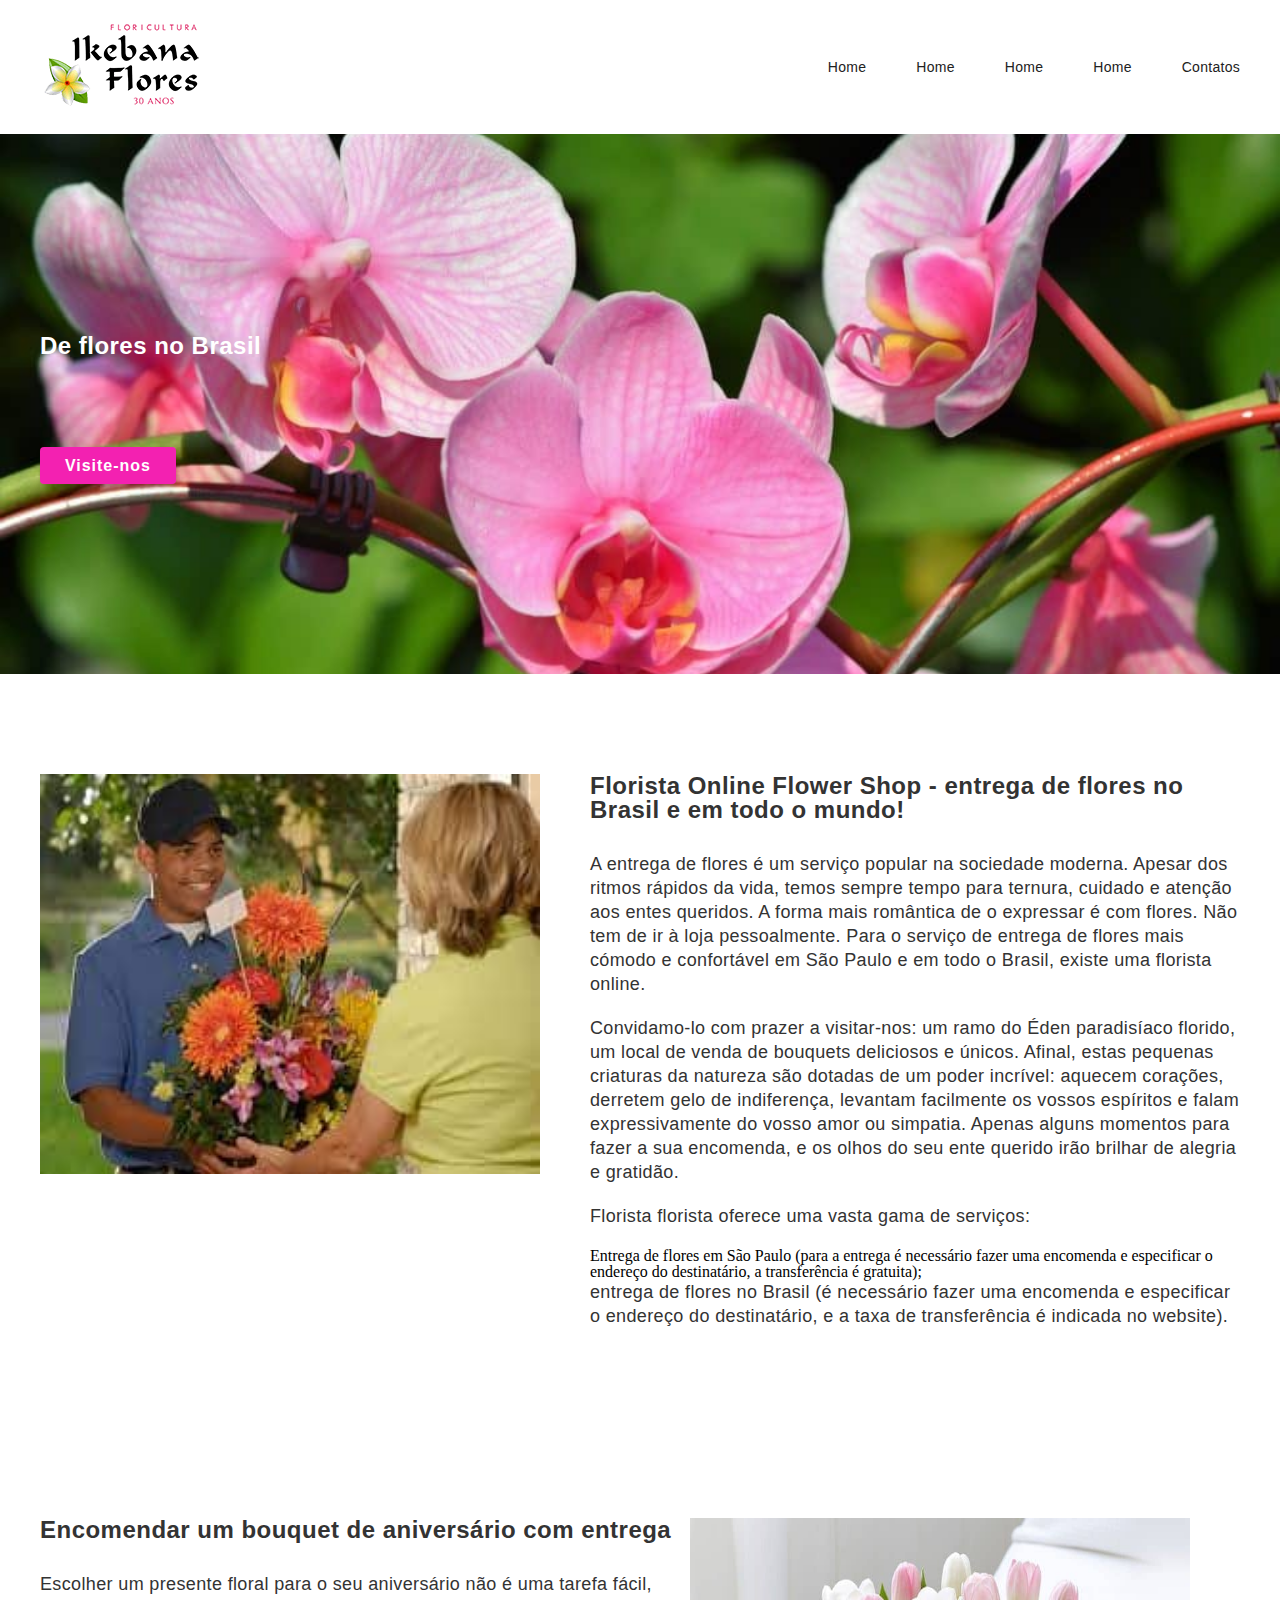
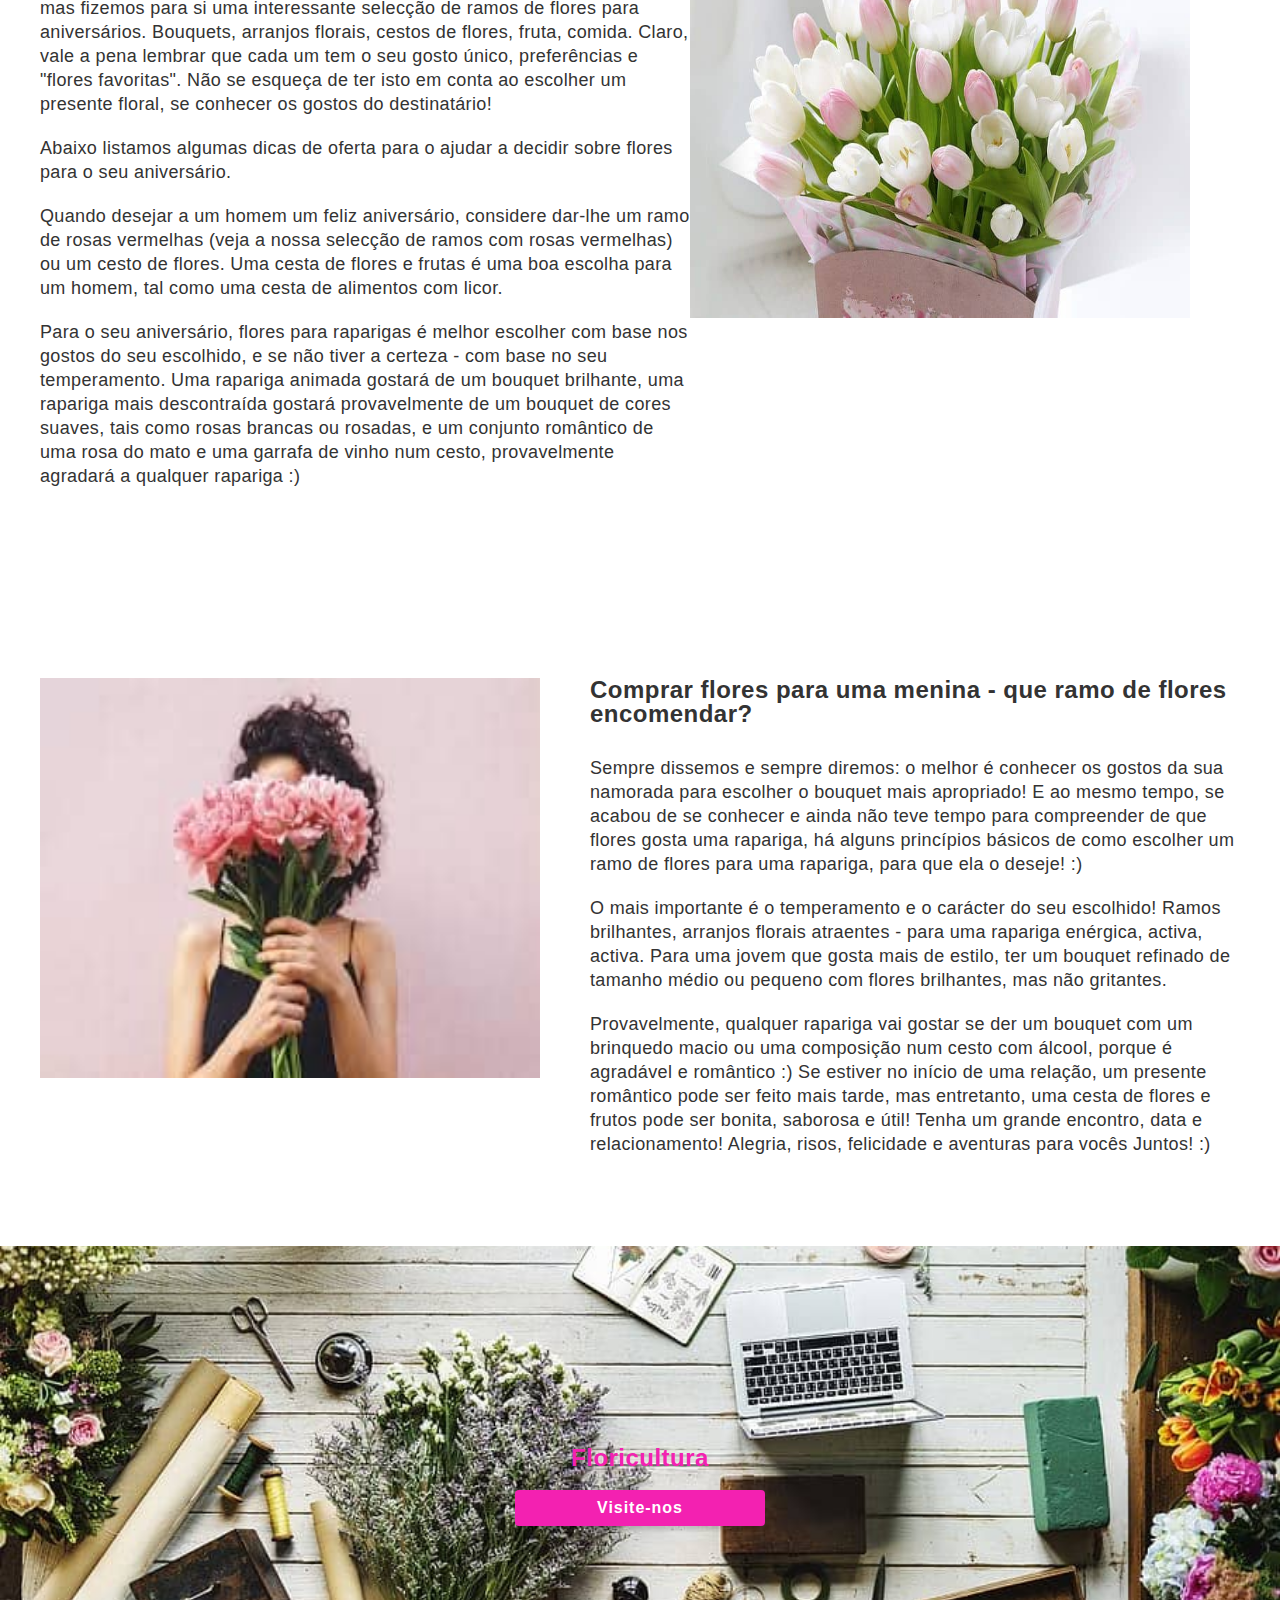
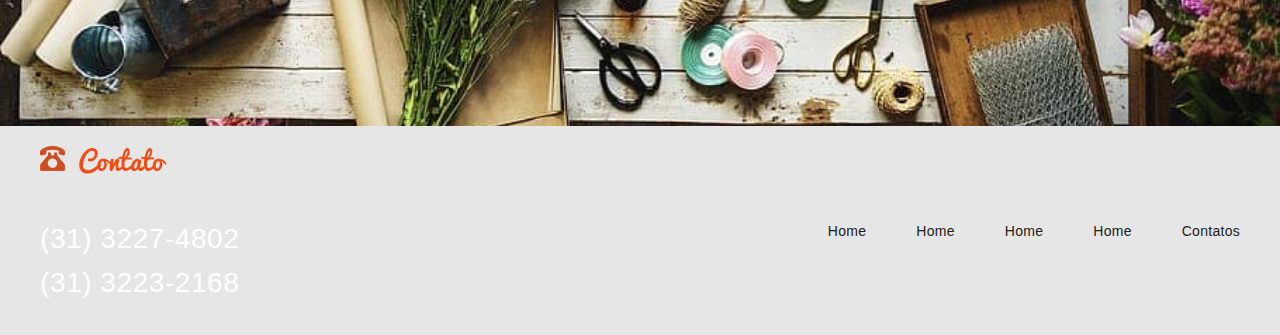
<file: index.html>
<!DOCTYPE html>
<html lang="en">
  <head>
    <meta charset="UTF-8" />
    <meta http-equiv="X-UA-Compatible" content="IE=edge" />
    <meta name="viewport" content="width=device-width, initial-scale=1.0" />
    <title>Document</title>
    <link rel="stylesheet" href="./style.css" />
  </head>
  <body>
    <header class="header">
      <div class="container">
        <div class="header-wrapper">
          <a href="./index.html"><img src="./img/logo.png" alt="logo" /></a>
          <ul class="menu">
            <li class="menu-item">
              <a class="menu-item_link" href="#">Home</a>
            </li>
            <li class="menu-item">
              <a class="menu-item_link" href="#">Home</a>
            </li>
            <li class="menu-item">
              <a class="menu-item_link" href="#">Home</a>
            </li>
            <li class="menu-item">
              <a class="menu-item_link" href="#">Home</a>
            </li>
            <li class="menu-item">
              <a class="menu-item_link" href="./contacts.html"> Contatos</a>
            </li>
          </ul>
        </div>
      </div>
    </header>
    <section class="home">
      <div class="container">
        <h1 class="home-title">De flores no Brasil</h1>
        <a class="main-btn" href="./contacts.html">Visite-nos</a>
      </div>
    </section>
    <section class="section">
      <div class="container">
        <div class="img-text-wrapper">
          <img
            class="img-delivery"
            src="./img/delivery.jpg"
            alt="flowers-img-delivery"
          />
          <div class="text-wrapper">
            <h2 class="main-title">
              Florista Online Flower Shop - entrega de flores no Brasil e em
              todo o mundo!
            </h2>
            <p class="main-text">
              A entrega de flores é um serviço popular na sociedade moderna.
              Apesar dos ritmos rápidos da vida, temos sempre tempo para
              ternura, cuidado e atenção aos entes queridos. A forma mais
              romântica de o expressar é com flores. Não tem de ir à loja
              pessoalmente. Para o serviço de entrega de flores mais cómodo e
              confortável em São Paulo e em todo o Brasil, existe uma florista
              online.
            </p>
            <p class="main-text">
              Convidamo-lo com prazer a visitar-nos: um ramo do Éden paradisíaco
              florido, um local de venda de bouquets deliciosos e únicos.
              Afinal, estas pequenas criaturas da natureza são dotadas de um
              poder incrível: aquecem corações, derretem gelo de indiferença,
              levantam facilmente os vossos espíritos e falam expressivamente do
              vosso amor ou simpatia. Apenas alguns momentos para fazer a sua
              encomenda, e os olhos do seu ente querido irão brilhar de alegria
              e gratidão.
            </p>
            <p class="main-text">
              Florista florista oferece uma vasta gama de serviços:
            </p>
            <p>
              Entrega de flores em São Paulo (para a entrega é necessário fazer
              uma encomenda e especificar o endereço do destinatário, a
              transferência é gratuita);
            </p>
            <p class="main-text">
              entrega de flores no Brasil (é necessário fazer uma encomenda e
              especificar o endereço do destinatário, e a taxa de transferência
              é indicada no website).
            </p>
          </div>
        </div>
      </div>
    </section>
    <!-- -------------------- -->
    <section class="section">
      <div class="container">
        <div class="img-text-wrapper">
          <div class="text-wrapper">
            <h2 class="main-title">
              Encomendar um bouquet de aniversário com entrega
            </h2>
            <p class="main-text">
              Escolher um presente floral para o seu aniversário não é uma
              tarefa fácil, mas fizemos para si uma interessante selecção de
              ramos de flores para aniversários. Bouquets, arranjos florais,
              cestos de flores, fruta, comida. Claro, vale a pena lembrar que
              cada um tem o seu gosto único, preferências e "flores favoritas".
              Não se esqueça de ter isto em conta ao escolher um presente
              floral, se conhecer os gostos do destinatário!
            </p>
            <p class="main-text">
              Abaixo listamos algumas dicas de oferta para o ajudar a decidir
              sobre flores para o seu aniversário.
            </p>
            <p class="main-text">
              Quando desejar a um homem um feliz aniversário, considere dar-lhe
              um ramo de rosas vermelhas (veja a nossa selecção de ramos com
              rosas vermelhas) ou um cesto de flores. Uma cesta de flores e
              frutas é uma boa escolha para um homem, tal como uma cesta de
              alimentos com licor.
            </p>
            <p class="main-text">
              Para o seu aniversário, flores para raparigas é melhor escolher
              com base nos gostos do seu escolhido, e se não tiver a certeza -
              com base no seu temperamento. Uma rapariga animada gostará de um
              bouquet brilhante, uma rapariga mais descontraída gostará
              provavelmente de um bouquet de cores suaves, tais como rosas
              brancas ou rosadas, e um conjunto romântico de uma rosa do mato e
              uma garrafa de vinho num cesto, provavelmente agradará a qualquer
              rapariga :)
            </p>
          </div>
          <img
            class="img-delivery"
            src="./img/birthday.jpg"
            alt="flowers-img-birthday"
          />
        </div>
      </div>
    </section>
    <!-- ------------ -->
    <section class="section">
      <div class="container">
        <div class="img-text-wrapper">
          <img
            class="img-delivery"
            src="./img/girl.jpg"
            alt="flowers-img-birthday"
          />
          <div class="text-wrapper">
            <h2 class="main-title">
              Comprar flores para uma menina - que ramo de flores encomendar?
            </h2>
            <p class="main-text">
              Sempre dissemos e sempre diremos: o melhor é conhecer os gostos da
              sua namorada para escolher o bouquet mais apropriado! E ao mesmo
              tempo, se acabou de se conhecer e ainda não teve tempo para
              compreender de que flores gosta uma rapariga, há alguns princípios
              básicos de como escolher um ramo de flores para uma rapariga, para
              que ela o deseje! :)
            </p>
            <p class="main-text">
              O mais importante é o temperamento e o carácter do seu escolhido!
              Ramos brilhantes, arranjos florais atraentes - para uma rapariga
              enérgica, activa, activa. Para uma jovem que gosta mais de estilo,
              ter um bouquet refinado de tamanho médio ou pequeno com flores
              brilhantes, mas não gritantes.
            </p>
            <p class="main-text">
              Provavelmente, qualquer rapariga vai gostar se der um bouquet com
              um brinquedo macio ou uma composição num cesto com álcool, porque
              é agradável e romântico :) Se estiver no início de uma relação, um
              presente romântico pode ser feito mais tarde, mas entretanto, uma
              cesta de flores e frutos pode ser bonita, saborosa e útil! Tenha
              um grande encontro, data e relacionamento! Alegria, risos,
              felicidade e aventuras para vocês Juntos! :)
            </p>
          </div>
        </div>
      </div>
    </section>
    <section class="banner">
      <div class="container">
        <div class="banner-container">
          <h2 class="banner-title">Floricultura</h2>
          <a class="main-btn" href="./contacts.html">Visite-nos</a>
        </div>
      </div>
    </section>
    <footer class="footer">
      <div class="container">
        <div class="footer-wrapper">
          <div>
            <img
              class="phone-icon"
              src="./img/phone_icon.png"
              alt="phone-icon"
            />
            <div class="text-wrapper">
              <a class="info-link" href="tel:(31) 3227-4802">(31) 3227-4802</a>
              <a class="info-link" href="tel:(31) 3223-2168">(31) 3223-2168</a>
            </div>
          </div>

          <ul class="menu">
            <li class="menu-item">
              <a class="menu-item_link" href="#">Home</a>
            </li>
            <li class="menu-item">
              <a class="menu-item_link" href="#">Home</a>
            </li>
            <li class="menu-item">
              <a class="menu-item_link" href="#">Home</a>
            </li>
            <li class="menu-item">
              <a class="menu-item_link" href="#">Home</a>
            </li>
            <li class="menu-item">
              <a class="menu-item_link" href="./contacts.html"> Contatos</a>
            </li>
          </ul>
        </div>
      </div>
    </footer>
  </body>
</html>
</file>
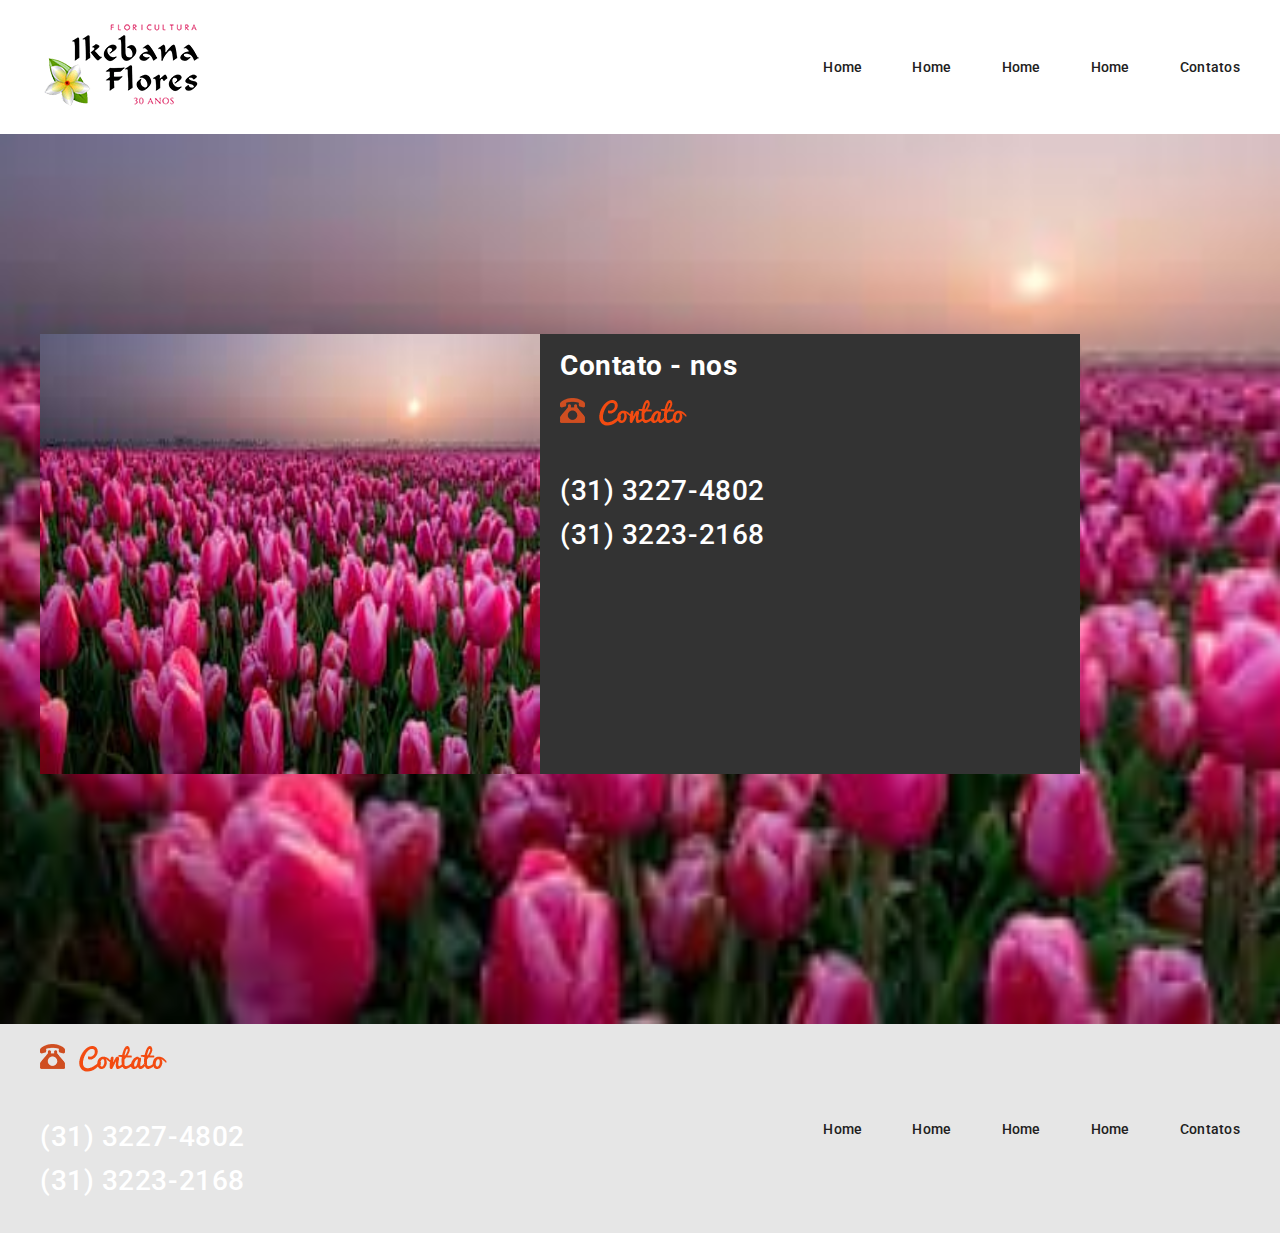
<file: contacts.html>
<!DOCTYPE html>
<html lang="en">
  <head>
    <meta charset="UTF-8" />
    <meta http-equiv="X-UA-Compatible" content="IE=edge" />
    <meta name="viewport" content="width=device-width, initial-scale=1.0" />
    <title>Document</title>
    <link rel="stylesheet" href="./style.css" />
    <link rel="preconnect" href="https://fonts.googleapis.com" />
    <link rel="preconnect" href="https://fonts.gstatic.com" crossorigin />
    <link
      href="https://fonts.googleapis.com/css2?family=Roboto:wght@300;400;500;700&display=swap"
      rel="stylesheet"
    />
  </head>
  <body>
    <header class="header">
      <div class="container">
        <div class="header-wrapper">
          <a href="./index.html"><img src="./img/logo.png" alt="logo" /></a>
          <ul class="menu">
            <li class="menu-item">
              <a class="menu-item_link" href="#">Home</a>
            </li>
            <li class="menu-item">
              <a class="menu-item_link" href="#">Home</a>
            </li>
            <li class="menu-item">
              <a class="menu-item_link" href="#">Home</a>
            </li>
            <li class="menu-item">
              <a class="menu-item_link" href="#">Home</a>
            </li>
            <li class="menu-item">
              <a class="menu-item_link" href="./contacts.html"> Contatos</a>
            </li>
          </ul>
        </div>
      </div>
    </header>
    <!-- ---------------- -->
    <section class="contacts">
      <div class="container">
        <div class="img-text-wrapper">
          <img class="contact-img" src="./img/contacts.jpg" alt="" />
          <div class="contact-block">
            <h2 class="contacts-title">Contato - nos</h2>
            <div>
              <img
                class="phone-icon"
                src="./img/phone_icon.png"
                alt="phone-icon"
              />
              <div class="text-wrapper">
                <a class="info-link" href="tel:(31) 3227-4802"
                  >(31) 3227-4802</a
                >
                <a class="info-link" href="tel:(31) 3223-2168"
                  >(31) 3223-2168</a
                >
              </div>
            </div>
          </div>
        </div>
      </div>
    </section>
    <!-- ----------- -->
    <footer class="footer">
      <div class="container">
        <div class="footer-wrapper">
          <div>
            <img
              class="phone-icon"
              src="./img/phone_icon.png"
              alt="phone-icon"
            />
            <div class="text-wrapper">
              <a class="info-link" href="tel:(31) 3227-4802">(31) 3227-4802</a>
              <a class="info-link" href="tel:(31) 3223-2168">(31) 3223-2168</a>
            </div>
          </div>

          <ul class="menu">
            <li class="menu-item">
              <a class="menu-item_link" href="#">Home</a>
            </li>
            <li class="menu-item">
              <a class="menu-item_link" href="#">Home</a>
            </li>
            <li class="menu-item">
              <a class="menu-item_link" href="#">Home</a>
            </li>
            <li class="menu-item">
              <a class="menu-item_link" href="#">Home</a>
            </li>
            <li class="menu-item">
              <a class="menu-item_link" href="./contacts.html"> Contatos</a>
            </li>
          </ul>
        </div>
      </div>
    </footer>
  </body>
</html>
</file>
<file: style.css>
html,
body,
div,
span,
applet,
object,
iframe,
h1,
h2,
h3,
h4,
h5,
h6,
p,
blockquote,
pre,
a,
abbr,
acronym,
address,
big,
cite,
code,
del,
dfn,
em,
img,
ins,
kbd,
q,
s,
samp,
small,
strike,
strong,
sub,
sup,
tt,
var,
b,
u,
i,
center,
dl,
dt,
dd,
ol,
ul,
li,
fieldset,
form,
label,
legend,
table,
caption,
tbody,
tfoot,
thead,
tr,
th,
td,
article,
aside,
canvas,
details,
embed,
figure,
figcaption,
footer,
header,
hgroup,
menu,
nav,
output,
ruby,
section,
summary,
time,
mark,
audio,
video {
  margin: 0;
  padding: 0;
  border: 0;
  font-size: 100%;
  font: inherit;
  vertical-align: baseline;
}
/* HTML5 display-role reset for older browsers */
article,
aside,
details,
figcaption,
figure,
footer,
header,
hgroup,
menu,
nav,
section {
  display: block;
}
body {
  line-height: 1;
}
ol,
ul {
  list-style: none;
}
blockquote,
q {
  quotes: none;
}
blockquote:before,
blockquote:after,
q:before,
q:after {
  content: "";
  content: none;
}
table {
  border-collapse: collapse;
  border-spacing: 0;
}

.header {
  background-color: #fff;
  padding: 20px 0;
}
.header-wrapper {
  display: flex;
  align-items: center;
  justify-content: space-between;
}
.container {
  max-width: 1200px;
  margin: 0 auto;
}
.menu {
  display: flex;
  align-items: center;
}
.menu-item {
  margin-right: 50px;
}
.menu-item:last-of-type {
  margin-right: 0;
}
.menu-item_link {
  font-family: "Roboto", sans-serif;
  font-weight: 500;
  font-size: 14px;
  line-height: 16px;
  letter-spacing: 0.02em;
  color: #212121;
  text-decoration: none;
}

/** Home */
.home {
  background-image: url(./img/main.jpg);
  background-position: center;
  background-size: cover;
  background-repeat: no-repeat;
  padding: 200px 0;
}

.home-title {
  font-family: "Roboto", sans-serif;
  font-weight: 700;
  font-size: 24px;
  line-height: 24px;
  letter-spacing: 0.02em;
  color: #fff;
  /* text-align: center; */
  margin-bottom: 100px;
}
.main-btn {
  font-family: "Roboto", sans-serif;
  font-style: normal;
  font-weight: 700;
  font-size: 16px;
  text-align: center;
  letter-spacing: 0.06em;
  color: #ffffff;
  width: 200px;
  padding: 10px 25px;
  text-decoration: none;
  background: #f321b1;
  box-shadow: 0px 4px 4px rgba(0, 0, 0, 0.15);
  border-radius: 4px;
}
/* Pages */
.main-title {
  font-family: "Roboto", sans-serif;
  font-weight: 700;
  font-size: 24px;
  line-height: 24px;
  letter-spacing: 0.02em;
  color: #333;
  /* text-align: center; */
  margin-bottom: 30px;
}
.section {
  padding: 100px 0 20px 0;
}
.img-text-wrapper {
  display: flex;
  /* align-items: center; */
  margin-bottom: 50px;
}
.img-delivery {
  width: 500px;
  height: 400px;
  margin-right: 50px;
}
.text-wrapper {
  display: flex;
  flex-direction: column;
}
.main-text {
  font-family: "Roboto", sans-serif;
  font-weight: 400;
  font-size: 18px;
  line-height: 24px;
  letter-spacing: 0.02em;
  color: #333;
  /* text-align: center; */
  margin-bottom: 20px;
}
.banner {
  background-image: url(./img/flower-office-shop-arrangement.jpg);
  background-position: center;
  background-size: cover;
  background-repeat: no-repeat;
  padding: 200px 0;
}
.banner-container {
  display: flex;
  flex-direction: column;
  justify-content: center;
  align-items: center;
}
.banner-title {
  font-family: "Roboto", sans-serif;
  font-weight: 700;
  font-size: 24px;
  line-height: 24px;
  letter-spacing: 0.02em;
  color: #f321b1;
  /* text-align: center; */
  margin-bottom: 20px;
}
.footer {
  padding: 20px 0;
  background: #e6e6e6;
}
.info-link {
  font-family: "Roboto", sans-serif;
  font-weight: 500;
  font-size: 28px;
  line-height: 24px;
  letter-spacing: 0.02em;
  color: #fff;
  /* text-align: center; */
  margin-bottom: 20px;
  text-decoration: none;
}
.phone-icon {
  margin-bottom: 50px;
}
.footer-wrapper {
  display: flex;
  align-items: center;
  justify-content: space-between;
}
.contacts {
  background-image: url(./img/contacts.jpg);
  background-position: center;
  background-size: cover;
  background-repeat: no-repeat;
  padding: 200px 0;
}
.contact-block {
  font-family: "Roboto", sans-serif;
  background-color: #333;
  color: #fff;
  width: 500px;
  height: 400px;
  padding: 20px;
}
.contacts-title {
  font-family: "Roboto", sans-serif;
  font-weight: 700;
  font-size: 28px;
  line-height: 24px;
  letter-spacing: 0.02em;
  color: #fff;
  /* text-align: center; */
  margin-bottom: 20px;
  text-decoration: none;
}
.contact-img {
  width: 500px;
}
</file>
